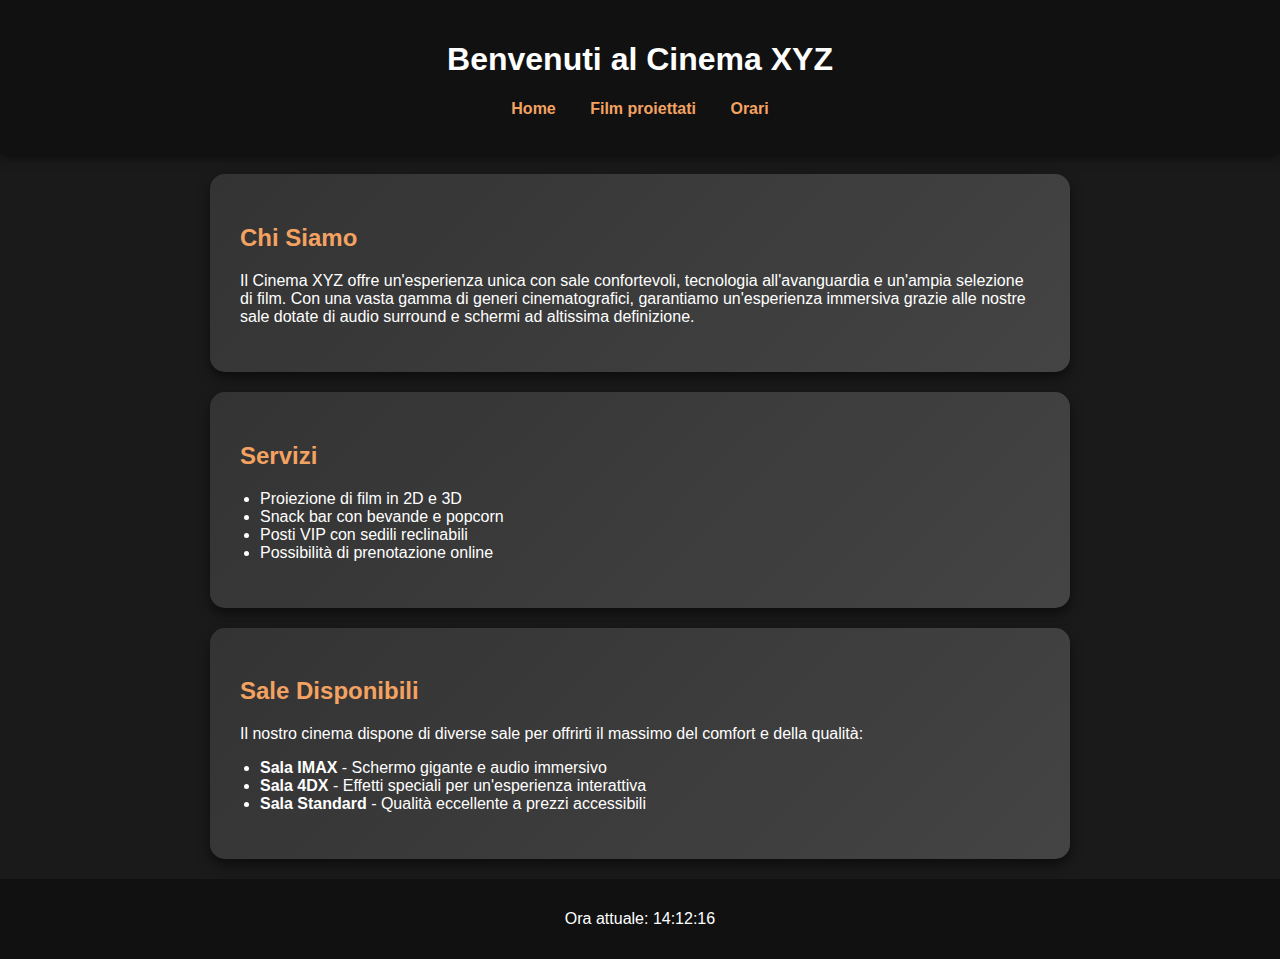
<file: index.html>
<!DOCTYPE html>
<html lang="it">
<head>
    <meta charset="UTF-8">
    <meta name="viewport" content="width=device-width, initial-scale=1.0">
    <title>Cinema XYZ</title>
    <link rel="stylesheet" href="styles.css">
    <script defer src="script.js"></script>
</head>
<body>
    <header>
        <h1>Benvenuti al Cinema XYZ</h1>
        <nav>
            <ul>
                <li><a href="index.html">Home</a></li>
                <li><a href="film.html">Film proiettati</a></li>
                <li><a href="orari.html">Orari</a></li>
            </ul>
        </nav>
    </header>
    
    <main>
        <section class="container">
            <h2>Chi Siamo</h2>
            <p>Il Cinema XYZ offre un'esperienza unica con sale confortevoli, tecnologia all'avanguardia e un'ampia selezione di film. 
            Con una vasta gamma di generi cinematografici, garantiamo un'esperienza immersiva grazie alle nostre sale dotate di audio surround 
            e schermi ad altissima definizione.</p>
        </section>

        <section class="container">
            <h2>Servizi</h2>
            <ul>
                <li>Proiezione di film in 2D e 3D</li>
                <li>Snack bar con bevande e popcorn</li>
                <li>Posti VIP con sedili reclinabili</li>
                <li>Possibilità di prenotazione online</li>
            </ul>
        </section>

        <section class="container">
            <h2>Sale Disponibili</h2>
            <p>Il nostro cinema dispone di diverse sale per offrirti il massimo del comfort e della qualità:</p>
            <ul>
                <li><strong>Sala IMAX</strong> - Schermo gigante e audio immersivo</li>
                <li><strong>Sala 4DX</strong> - Effetti speciali per un'esperienza interattiva</li>
                <li><strong>Sala Standard</strong> - Qualità eccellente a prezzi accessibili</li>
            </ul>
        </section>
    </main>
    
    <footer>
        <p>Ora attuale: <span id="clock"></span></p>
    </footer>
</body>
</html>
</file>
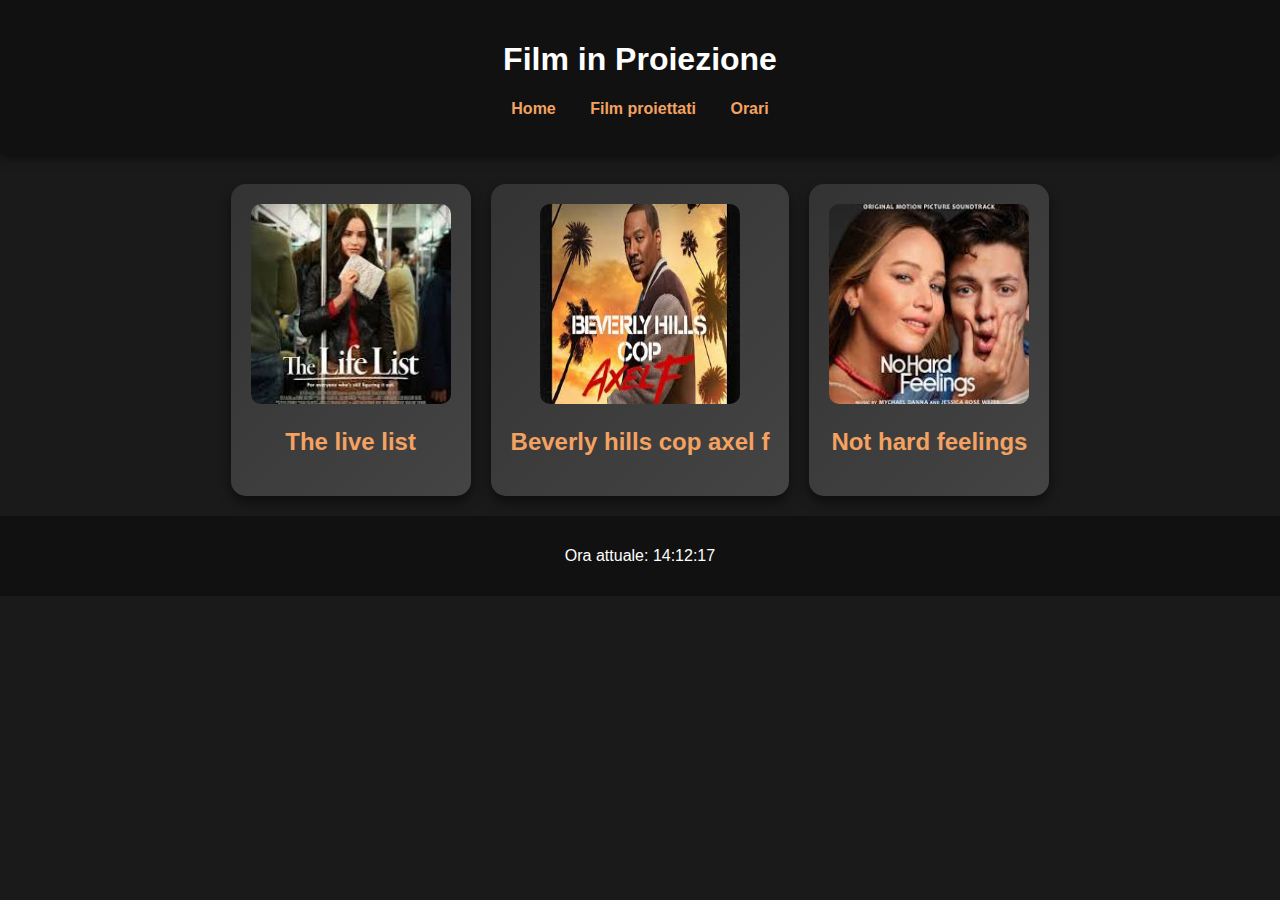
<file: film.html>
<!DOCTYPE html>
<html lang="it">
<head>
    <meta charset="UTF-8">
    <meta name="viewport" content="width=device-width, initial-scale=1.0">
    <title>Film Proiettati</title>
    <link rel="stylesheet" href="styles.css">
    <script defer src="script.js"></script>
</head>
<body>
    <header>
        <h1>Film in Proiezione</h1>
        <nav>
            <ul>
                <li><a href="index.html">Home</a></li>
                <li><a href="film.html">Film proiettati</a></li>
                <li><a href="orari.html">Orari</a></li>
            </ul>
        </nav>
    </header>
    <main>
        <section class="films-container">
            <div class="film">
                <a href="film_details.html?film=the_live_list"><img src="images/the_live_list.jpg" height="200" alt="Film 1"></a>
                <h2>The live list</h2>
            </div>
            <div class="film">
                <a href="film_details.html?film=beverly_hills_cop_axel_f"><img src="images/beverly_hills_cop_axel_f.jpg" height="200" alt="Film 2"></a>
                <h2>Beverly hills cop axel f</h2>
            </div>
            <div class="film">
                <a href="film_details.html?film=not_hard_feelings"><img src="images/not_hard_feelings.jpg" height="200" alt="Film 3"></a>
                <h2>Not hard feelings</h2>
            </div>
        </section>
    </main>
    <footer>
        <p>Ora attuale: <span id="clock"></span></p>
    </footer>
    
</body>
</html>
</file>
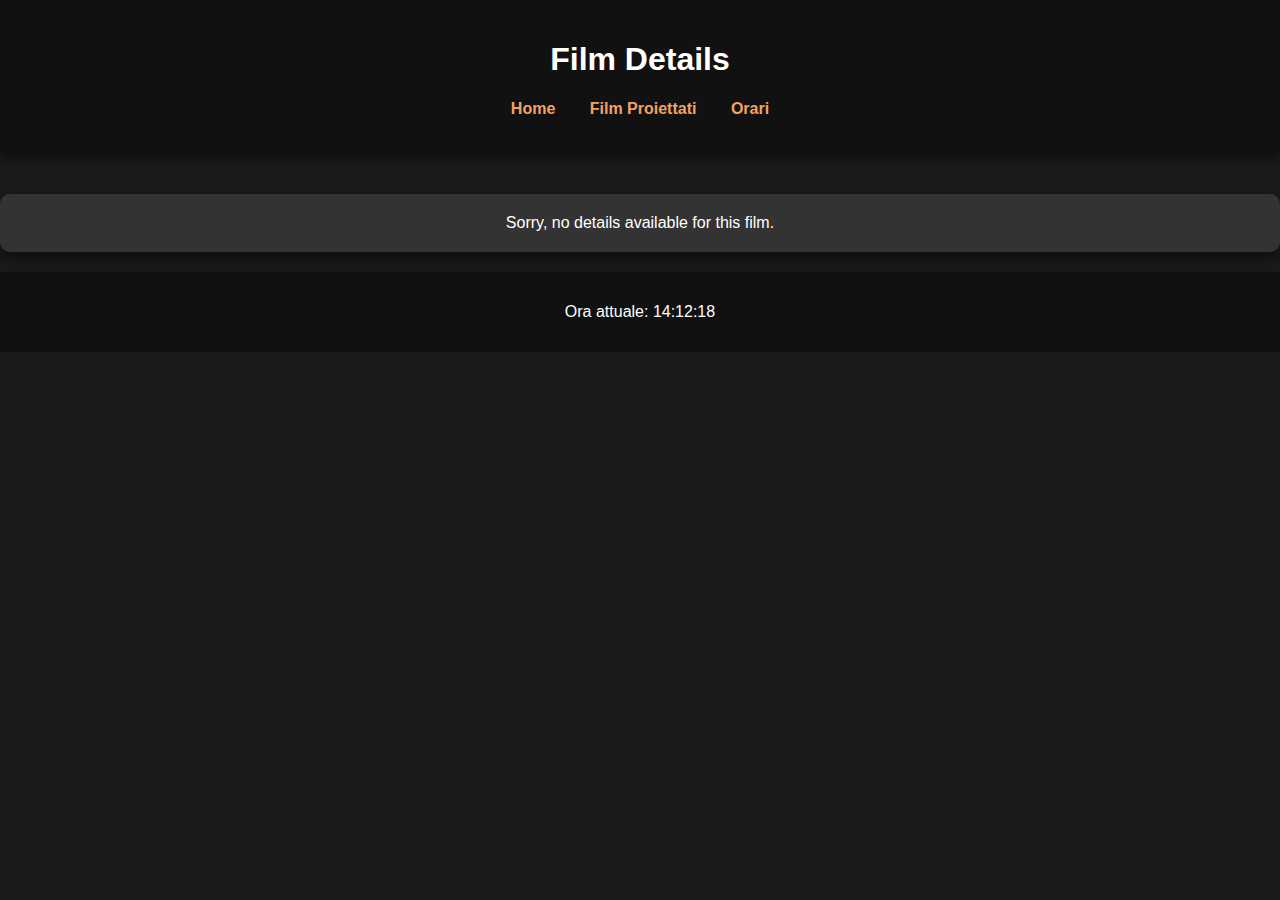
<file: film_details.html>
<!DOCTYPE html>
<html lang="it">
<head>
    <meta charset="UTF-8">
    <meta name="viewport" content="width=device-width, initial-scale=1.0">
    <title>Film Details</title>
    <link rel="stylesheet" href="styles.css">
    <script defer src="script.js"></script>
</head>
<body>
    <header>
        <h1>Film Details</h1>
        <nav>
            <ul>
                <li><a href="index.html">Home</a></li>
                <li><a href="film.html">Film Proiettati</a></li>
                <li> <a href="orari.html">Orari</a></li>
            </ul>
        </nav>
    </header>

    <main>
        <section id="film-details">
            <div class="film-detail">
                <img id="film-image" src="" alt="Film Poster" />
                <h2 id="film-title"></h2>
                <p id="film-description"></p>
                <p id="film-actors"></p>
                <p id="film-director"></p>
                <p id="film-release-date"></p>
            </div>
        </section>
    </main>

    <footer>
        <p>Ora attuale: <span id="clock"></span></p>
    </footer>
</body>
</html>
</file>
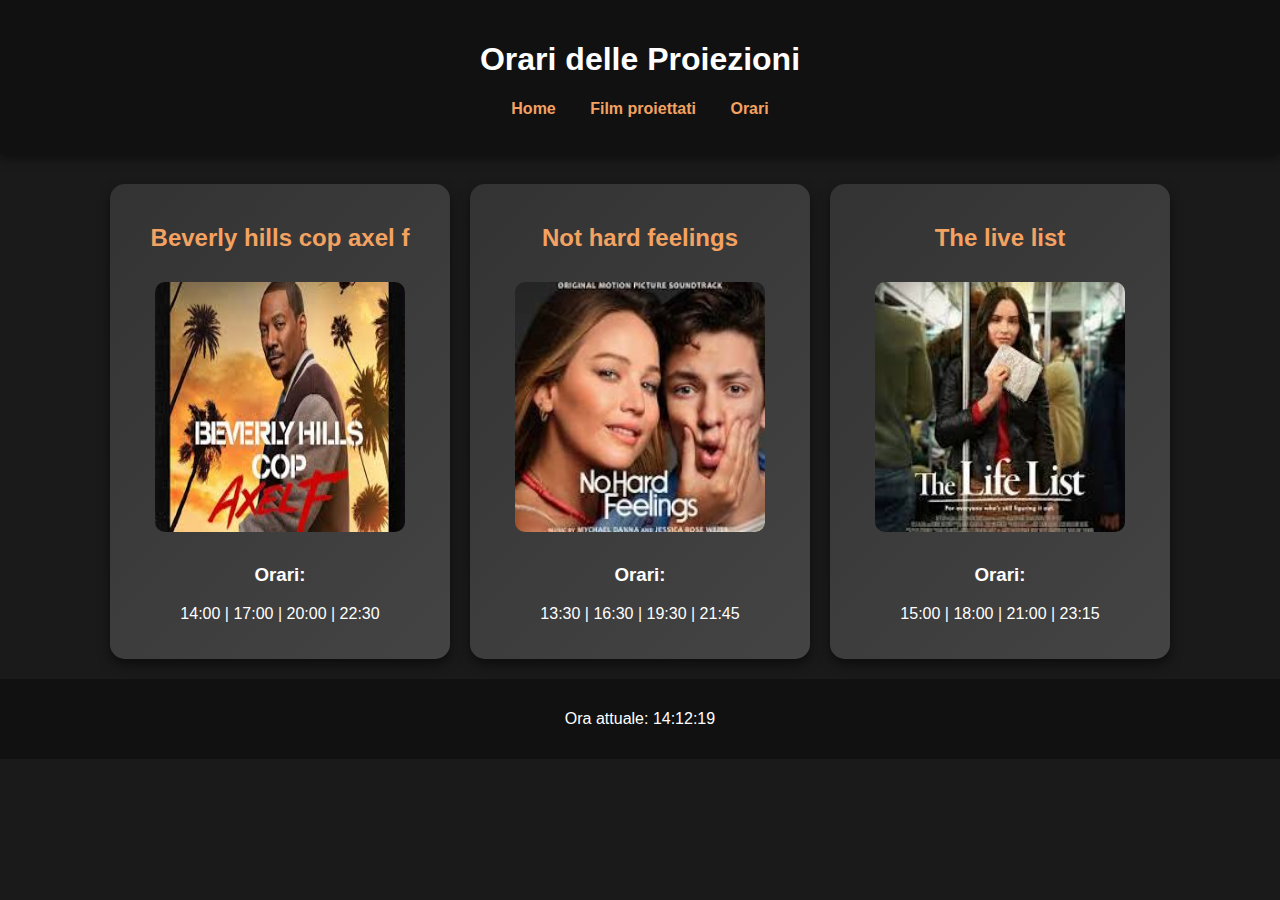
<file: orari.html>
<!DOCTYPE html>
<html lang="it">
<head>
    <meta charset="UTF-8">
    <meta name="viewport" content="width=device-width, initial-scale=1.0">
    <title>Orari Proiezioni</title>
    <link rel="stylesheet" href="styles.css">
    <script defer src="script.js"></script>
</head>
<body>
    <header>
        <h1>Orari delle Proiezioni</h1>
        <nav>
            <ul>
                <li><a href="index.html">Home</a></li>
                <li><a href="film.html">Film proiettati</a></li>
                <li><a href="orari.html">Orari</a></li>
            </ul>
        </nav>
    </header>
    <main>
        <section class="orari-container">
            <div class="film-orario">
                <h2 class="film-title">Beverly hills cop axel f</h2>
                <img src="images/beverly_hills_cop_axel_f.jpg" height="250" alt="Film 1">
                <h3>Orari: </h3>
                <p class="orari">14:00 | 17:00 | 20:00 | 22:30</p>
            </div>
            <div class="film-orario">
                <h2 class="film-title">Not hard feelings</h2>
                <img src="images/not_hard_feelings.jpg" height="250" alt="Film 2">
                <h3>Orari: </h3>
                <p class="orari"> 13:30 | 16:30 | 19:30 | 21:45</p>
            </div>
            <div class="film-orario">
                <h2 class="film-title">The live list</h2>
                <img src="images/the_live_list.jpg" height="250" alt="Film 3">
                <h3>Orari:</h3>
                <p class="orari"> 15:00 | 18:00 | 21:00 | 23:15</p>
            </div>
        </section>
    </main>
    <footer>
        <p>Ora attuale: <span id="clock"></span></p>
    </footer>
</body>
</html>
</file>
<file: styles.css>
body {
    font-family: 'Poppins', sans-serif;
    background-color: #1a1a1a;
    color: white;
    text-align: center;
    margin: 0;
    padding: 0;
}
header {
    background-color: #111;
    padding: 20px;
    box-shadow: 0px 4px 10px rgba(0, 0, 0, 0.5);
}
nav ul {
    list-style: none;
    padding: 0;
}
nav ul li {
    display: inline;
    margin: 0 15px;
}
nav ul li a {
    color: #f4a261;
    text-decoration: none;
    font-weight: bold;
    transition: color 0.3s ease-in-out;
}
nav ul li a:hover {
    color: #e76f51;
}
.container {
    background: linear-gradient(135deg, #333, #444);
    padding: 30px;
    margin: 20px auto;
    border-radius: 15px;
    box-shadow: 0px 6px 12px rgba(0, 0, 0, 0.5);
    max-width: 800px;
    text-align: left;
    transition: transform 0.3s ease-in-out;
}
.container:hover {
    transform: scale(1.02);
}
h2 {
    color: #f4a261;
}
ul {
    padding-left: 20px;
}
.films-container {
    display: flex;
    justify-content: center;
    gap: 20px;
    margin-top: 30px;
}
.film {
    background: linear-gradient(135deg, #333, #444);
    padding: 20px;
    border-radius: 15px;
    box-shadow: 0px 6px 12px rgba(0, 0, 0, 0.5);
    text-align: center;
    transition: transform 0.3s ease-in-out;
}
.film:hover {
    transform: scale(1.05);
}
.film img {
    width: 200px;
    border-radius: 10px;
    transition: transform 0.3s ease-in-out;
}
.film:hover img {
    transform: scale(1.1);
}
.film h2 {
    color: #f4a261;
    margin-top: 10px;
}
footer {
    background: #111;
    padding: 15px;
    margin-top: 20px;
    box-shadow: 0px -4px 10px rgba(0, 0, 0, 0.5);
}
.orari-container {
    display: flex;
    /* flex-direction: row;
    align-items: center; */
    justify-content: center;
    gap: 20px;
    margin-top: 30px;
}
.film-orario {
    background: linear-gradient(135deg, #333, #444);
    padding: 20px;
    border-radius: 15px;
    box-shadow: 0px 6px 12px rgba(0, 0, 0, 0.5);
    width: 300px;
    text-align: center;
    transition: transform 0.3s ease-in-out;
}
.film-orario:hover {
    transform: scale(1.05);
}
.film-orario img {
    width: 250px;
    border-radius: 10px;
    margin: 10px 0;
    transition: transform 0.3s ease-in-out;
}
.film-orario:hover img {
    transform: scale(1.1);
}
#film-details {
    text-align: center;
    margin-top: 40px;
    padding: 20px;
    background: #333;
    border-radius: 10px;
    box-shadow: 0px 6px 12px rgba(0, 0, 0, 0.5);
}

#film-details img {
    width: 300px;
    border-radius: 10px;
    margin: 20px 0;
}

#film-details h3 {
    margin-top: 20px;
    color: #f4a261;
}
</file>
